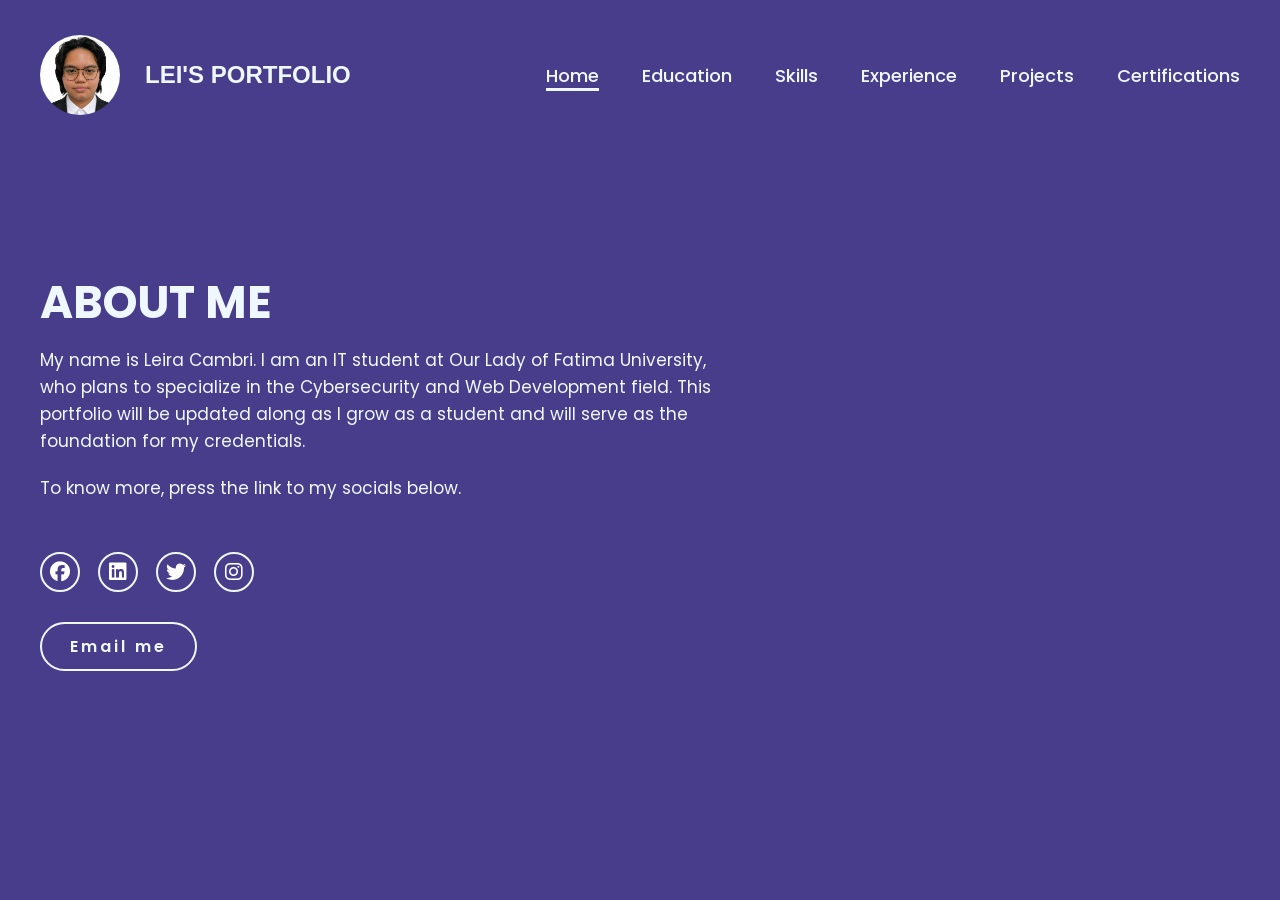
<file: portfolio/index.html>
<!DOCTYPE html>
<html lang="en">
<head>
    <meta charset="UTF-8">
    <meta name="viewport" content="width=device-width">
    <link rel="stylesheet" href="https://cdnjs.cloudflare.com/ajax/libs/font-awesome/6.5.2/css/all.min.css">
    <link rel="stylesheet" href="design.css">
    <title> Portfolio </title>
</head>
<body>
    <header>
        <a href="index.html" class="logo">
            <img src="me.jpg">
            <h1 class="logo-text">LEI'S PORTFOLIO</h1>
        </a>
        <nav>
            <a href="#" class="active">Home</a>
            <a href="educ.html">Education</a>
            <a href="skills.html">Skills</a>
            <a href="exp.html">Experience</a>
            <a href="proj.html">Projects</a>
            <a href="certs.html">Certifications</a>
        </nav>
    </header>
    <section class="home">
        <div class="home-content">
            <h1>ABOUT ME</h1>
            <p>My name is Leira Cambri. I am an IT student at Our Lady of Fatima University, who plans to specialize in the Cybersecurity and Web Development field. This portfolio will be updated along as I grow as a student and will serve as the foundation for my credentials.</p>
            <p>To know more, press the link to my socials below.</p>
            <div class="social-icons">
                <a href="https://www.facebook.com/leira.cambri.13" target="_blank" rel="noopener norefferer">
                    <i class="fa-brands fa-facebook"></i></a>
                <a href="https://www.linkedin.com/in/leira-cambri-b0694040b/" target="_blank" rel="noopener norefferer">
                    <i class="fa-brands fa-linkedin"></i></a>
                <a href="#">
                    <i class="fa-brands fa-twitter"></i></a>
                <a href="https://www.instagram.com/lei_ezzz/" target="_blank" rel="noopener norefferer">
                    <i class="fa-brands fa-instagram"></i></a>
            </div>
        </div>
        <a href="#" class="btn">Email me</a>
    </section>
</body>
</html>
</file>
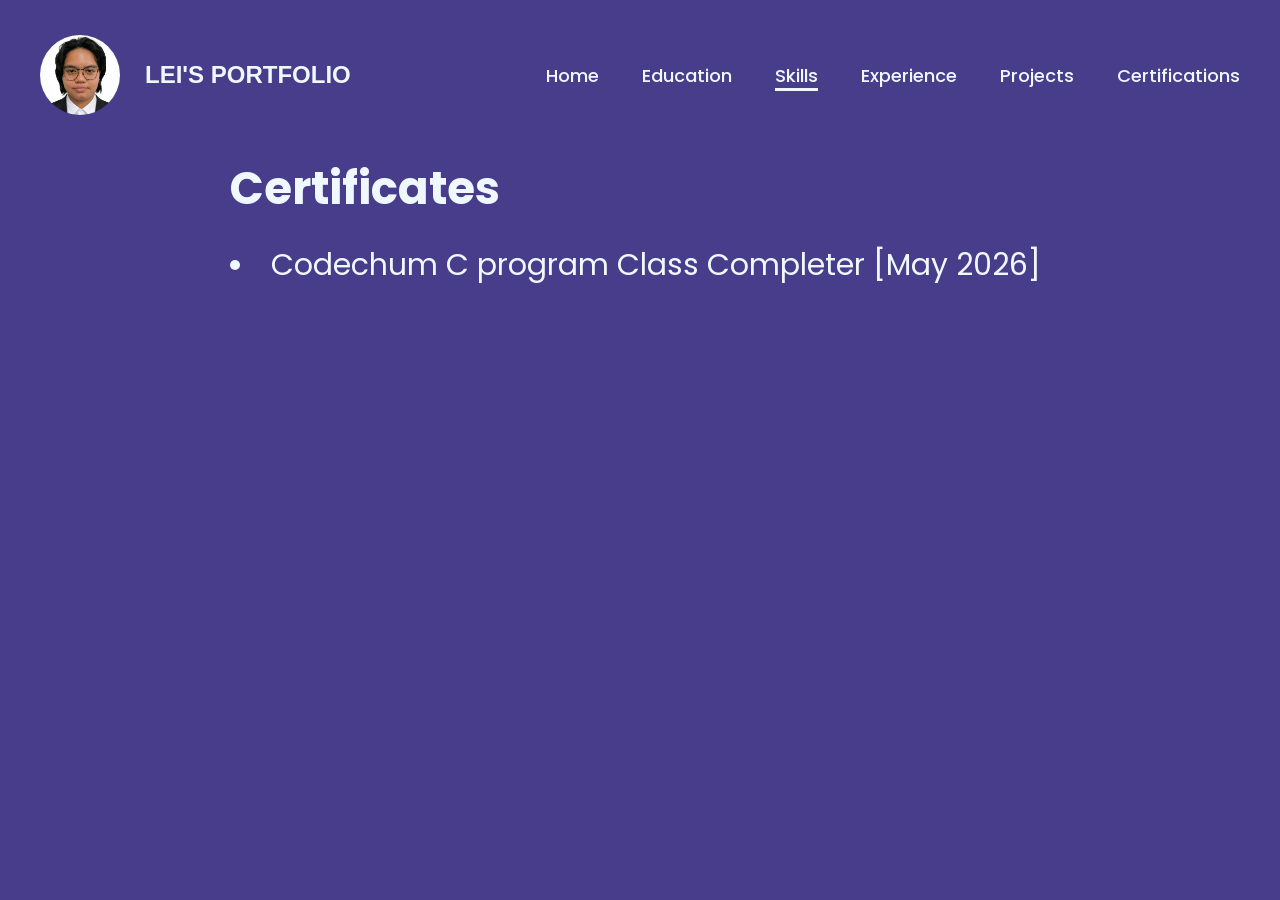
<file: portfolio/certs.html>
<!DOCTYPE html>
<html lang="en">
<head>
    <meta charset="UTF-8">
    <meta name="viewport" content="width=device-width, initial-scale=1.0">
    <title>My Skills</title>
    <link rel="stylesheet" href="design.css"> 
</head>
<body>
    <header>
        <a href="index.html" class="logo">
            <img src="me.jpg" alt="Lei Profile Picture">
            <h1 class="logo-text">LEI'S PORTFOLIO</h1>
        </a>
        <nav>
            <a href="index.html">Home</a>
            <a href="educ.html">Education</a>
            <a href="skills.html" class="active">Skills</a>
            <a href="exp.html">Experience</a>
            <a href="proj.html">Projects</a>
            <a href="certs.html">Certifications</a>
        </nav>
    </header>
    <section class="certs">
        <div class="certs-content">
        <h1>Certificates</h1>
        <li>Codechum C program Class Completer [May 2026]<iframe src="CambriLeira.pdf" width="100%" height="500px" style="border: none;"></iframe>
        </li>
        <li>[To be added]</li>
        <li>[To be added]</li>
        <li>[To be added]</li>
        </div>
    </section>
</body>
</html>
</file>
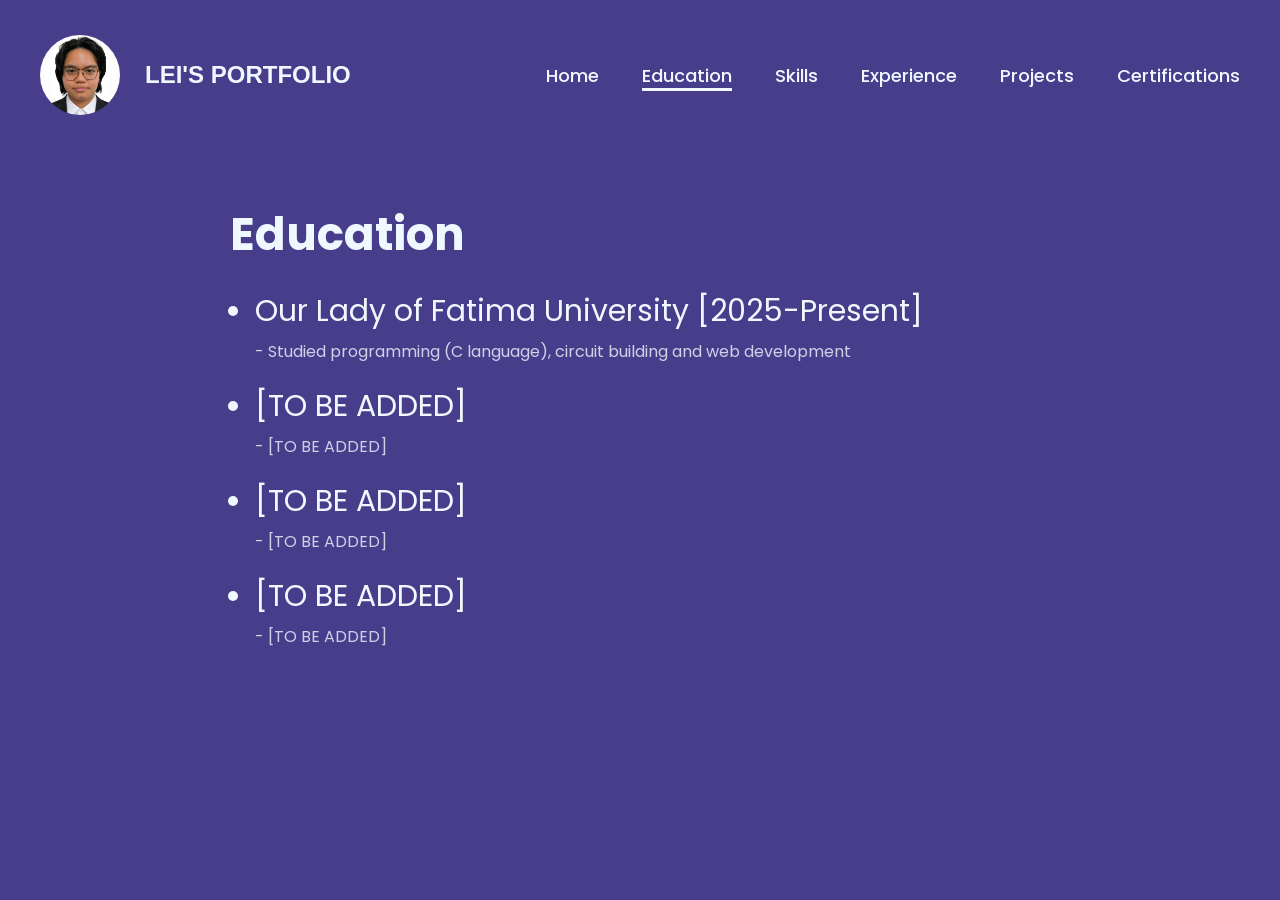
<file: portfolio/educ.html>
<!DOCTYPE html>
<html lang="en">
<head>
    <meta charset="UTF-8">
    <meta name="viewport" content="width=device-width, initial-scale=1.0">
    <title>My Skills</title>
    <link rel="stylesheet" href="design.css"> 
</head>
<body>
    <header>
        <a href="index.html" class="logo">
            <img src="me.jpg" alt="Lei Profile Picture">
            <h1 class="logo-text">LEI'S PORTFOLIO</h1>
        </a>
        <nav>
            <a href="index.html">Home</a>
            <a href="educ.html" class="active">Education</a>
            <a href="skills.html">Skills</a>
            <a href="exp.html">Experience</a>
            <a href="proj.html">Projects</a>
            <a href="certs.html">Certifications</a>
        </nav>
    </header>
    <section class="educ">
        <div class="educ-content">
            <h1>Education</h1>
            <ul>
                <li>Our Lady of Fatima University [2025-Present]
                    <p>- Studied programming (C language), circuit building and web development</p>
                </li>
                <li>[TO BE ADDED]
                    <p>- [TO BE ADDED]</p>
                </li>
                <li>[TO BE ADDED]
                    <p>- [TO BE ADDED]</p>
                </li>
                <li>[TO BE ADDED]
                    <p>- [TO BE ADDED]</p>
                </li>
            </ul>
        </div>
    </section>
</body>
</html>
</file>
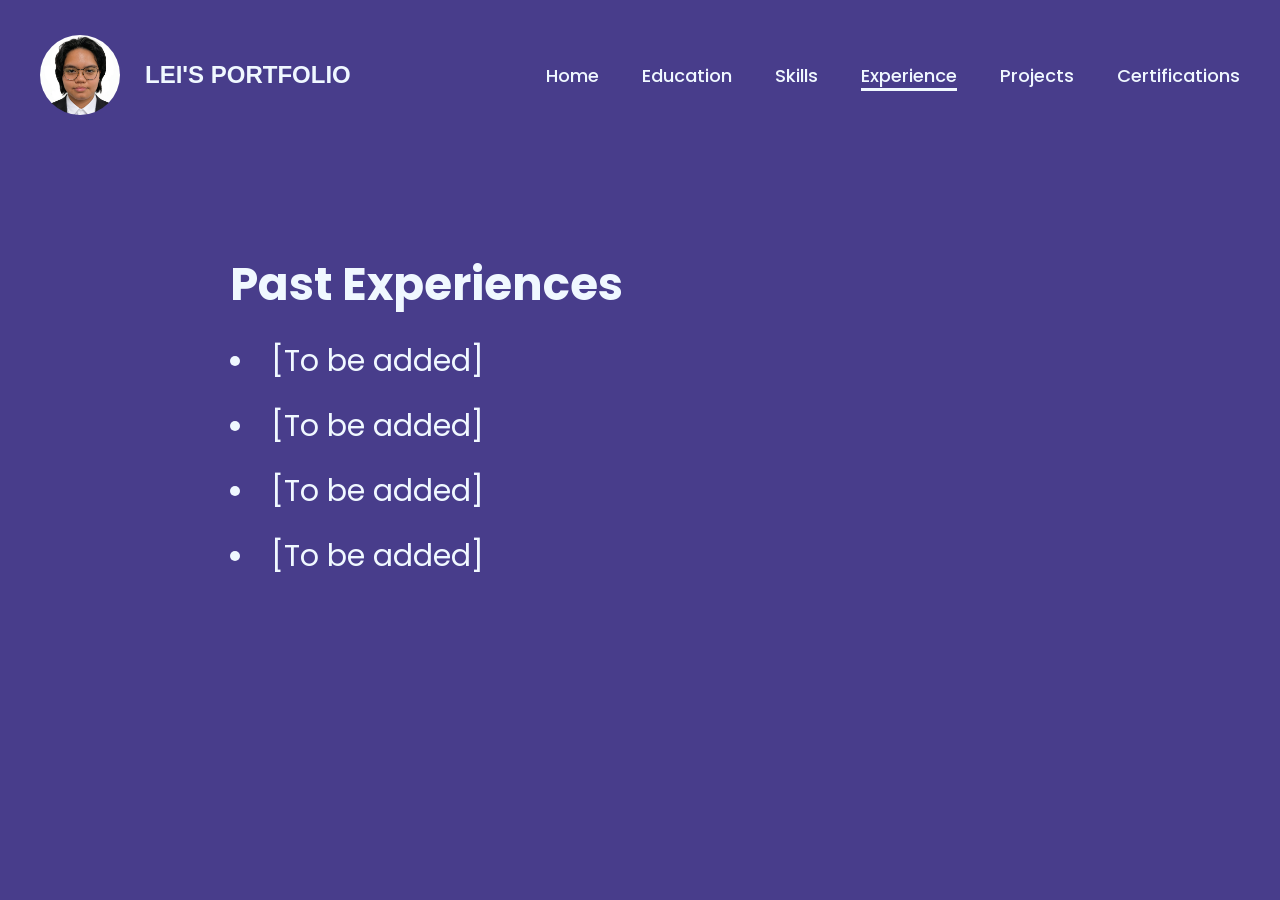
<file: portfolio/exp.html>
<!DOCTYPE html>
<html lang="en">
<head>
    <meta charset="UTF-8">
    <meta name="viewport" content="width=device-width, initial-scale=1.0">
    <title>My Skills</title>
    <link rel="stylesheet" href="design.css"> 
</head>
<body>
    <header>
        <a href="index.html" class="logo">
            <img src="me.jpg" alt="Lei Profile Picture">
            <h1 class="logo-text">LEI'S PORTFOLIO</h1>
        </a>
        <nav>
            <a href="index.html">Home</a>
            <a href="educ.html">Education</a>
            <a href="skills.html">Skills</a>
            <a href="exp.html" class="active">Experience</a>
            <a href="proj.html">Projects</a>
            <a href="certs.html">Certifications</a>
        </nav>
    </header>
    <section class="exp">
        <div class="exp-content">
        <h1>Past Experiences</h1>
        <li>[To be added]</li>
        <li>[To be added]</li>
        <li>[To be added]</li>
        <li>[To be added]</li>
        </div>
    </section>
</body>
</html>
</file>
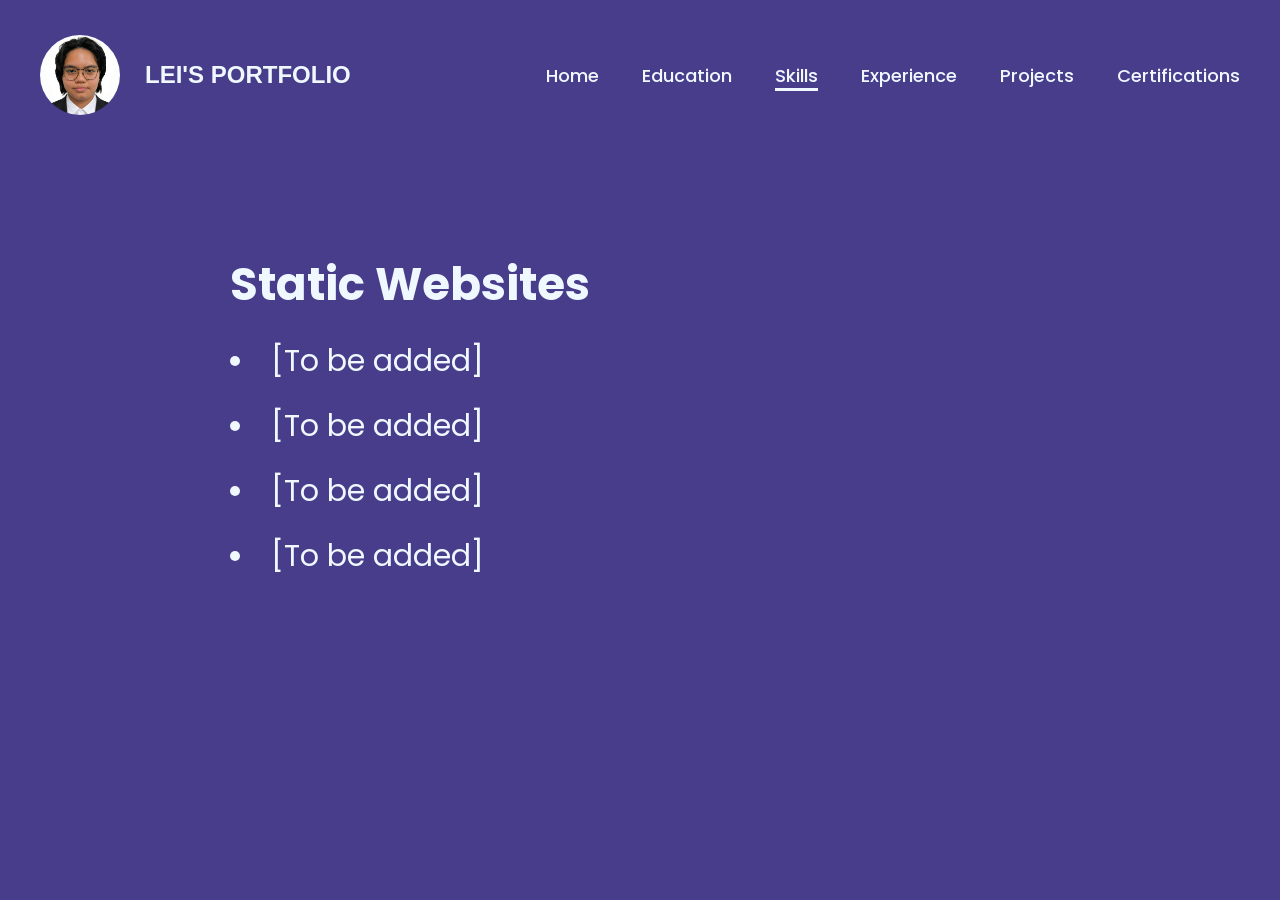
<file: portfolio/proj.html>
<!DOCTYPE html>
<html lang="en">
<head>
    <meta charset="UTF-8">
    <meta name="viewport" content="width=device-width, initial-scale=1.0">
    <title>My Skills</title>
    <link rel="stylesheet" href="design.css"> 
</head>
<body>
    <header>
        <a href="index.html" class="logo">
            <img src="me.jpg" alt="Lei Profile Picture">
            <h1 class="logo-text">LEI'S PORTFOLIO</h1>
        </a>
        <nav>
            <a href="index.html">Home</a>
            <a href="educ.html">Education</a>
            <a href="skills.html" class="active">Skills</a>
            <a href="exp.html">Experience</a>
            <a href="proj.html">Projects</a>
            <a href="certs.html">Certifications</a>
        </nav>
    </header>
    <section class="proj">
        <div class="proj-content">
        <h1>Static Websites</h1>
        <li>[To be added]</li>
        <li>[To be added]</li>
        <li>[To be added]</li>
        <li>[To be added]</li>
        </div>
    </section>
</body>
</html>
</file>
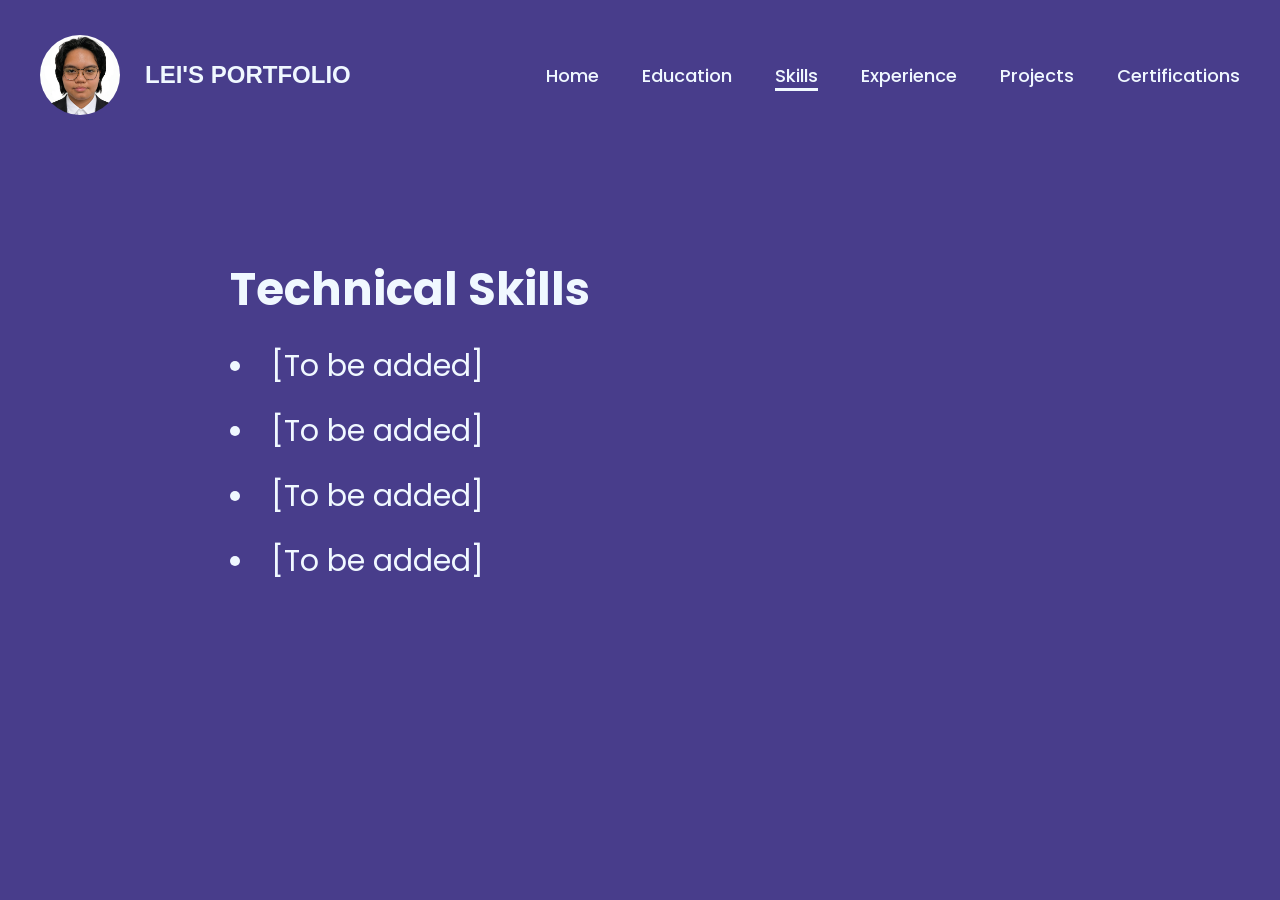
<file: portfolio/skills.html>
<!DOCTYPE html>
<html lang="en">
<head>
    <meta charset="UTF-8">
    <meta name="viewport" content="width=device-width, initial-scale=1.0">
    <title>My Skills</title>
    <link rel="stylesheet" href="design.css"> 
</head>
<body>
    <header>
        <a href="index.html" class="logo">
            <img src="me.jpg" alt="Lei Profile Picture">
            <h1 class="logo-text">LEI'S PORTFOLIO</h1>
        </a>
        <nav>
            <a href="index.html">Home</a>
            <a href="educ.html">Education</a>
            <a href="skills.html" class="active">Skills</a>
            <a href="exp.html">Experience</a>
            <a href="proj.html">Projects</a>
            <a href="certs.html">Certifications</a>
        </nav>
    </header>
    <section class="skill">
        <div class="skill-content">
        <h1>Technical Skills</h1>
        <li>[To be added]</li>
        <li>[To be added]</li>
        <li>[To be added]</li>
        <li>[To be added]</li>
        </div>
    </section>
</body>
</html>
</file>
<file: portfolio/design.css>
@import url(https://fonts.googleapis.com/css2?family=Poppins:wght@100;200;300;400;500;600&display=swap);

*{
    margin:0;
    padding:0;
    box-sizing: border-box;
    text-decoration: none;
    border: none;
    outline: none;
    font-family:'Poppins',sans-serif;
}

html{
    font-size: 62.5%;
}

body{
    width: 100%;
    height: 100vh;
    overflow-x: hidden;
    background-color:darkslateblue;
    color:aliceblue;
}

header{
    margin-top: 15px;
    position: fixed;
    top: 0;
    left: 10;
    width: 100%;
    padding: 20px 40px;
    background-color: transparent;
    filter: drop-shadow(10px);
    display:flex;
    justify-content: space-between;
    align-items: center;
    z-index: 100;
}

.logo{
    display: flex;
    align-items: center;
    text-decoration: none;
}


.logo-text{
    font-size: 24px;
    color:aliceblue;
    margin: 0;
    margin-left: 25px;
    font-style: normal;
    font-family:sans-serif;
}


.logo img{
    height: 80px;
    width: auto;
    border-radius: 50%;
}

nav a{
    font-size: 1.8rem;
    color:aliceblue;
    margin-left: 4rem;
    font-weight: 500;
    transition: 0.3s ease;
    border-bottom: 3px solid transparent;
}

nav a:hover,
nav a.active{
    color:aliceblue;
    border-bottom: 3px solid aliceblue;
}

@media(max-width:995px){
    nav{
        position: absolute;
        top: 100%;
        right: 0;
        width: 40%;
        border-left: 3px solid aliceblue;
        border-bottom: 3px solid aliceblue;
        border-bottom-left-radius: 2rem;
        padding: 1rem solid;
        background-color: darkslateblue;
        border-top: 0.1rem solid rgba(0,0,0,1);
        gap: 20px
    }

    nav.active{
        display: flex;
    }

    nav a{
        display: block;
        font-size: 2rem;
        margin: 3rem;
    }

    nav a:hover,
    nav a.active{
        text-decoration: none;
        padding: 1rem;
        padding-bottom: 3px;
        border-radius: 0.5rem;
        border-bottom: 3px solid aliceblue;
    }
}

section{
    min-height: 100vh;
    padding: 8rem 40px;
}

.home{
    display: flex;
    flex-direction: column;
    justify-content: center;
    align-items: flex-start;
    background-color: darkslateblue;
}

.home-content{
    display: flex;
    flex-direction: column;
    align-items: flex-start;
    text-align: left;
    margin-top: 40px;
}

.home-content h1{
    font-size: 4.5rem;
    color: aliceblue;
    margin-bottom: 1rem;
}

.home-content p{
    font-size: 1.7rem;
    color: aliceblue;
    line-height: 1.6;
    max-width: 700px;
    margin-bottom: 2rem;
}

.social-icons a{
    display: inline-flex;
    justify-content: center;
    align-items: center;
    width: 4rem;
    height: 4rem;
    background-color: transparent;
    border: 0.2rem solid aliceblue;
    font-size: 2rem;
    border-radius: 50%;
    margin: 3rem 1.5rem 3rem 0;
    transition: 0.3s ease;
    color: white;
}

.social-icons a:hover{
    color:black;
    transform: scale(1.3) translateY(-5px);
    background-color: aliceblue;
}

.btn{
    display: inline-block;
    padding: 1rem 2.8rem;
    background-color: darkslateblue;
    border-radius: 4rem;
    font-size: 1.6rem;
    color: aliceblue;
    letter-spacing: 0.3rem;
    font-weight: 600;
    border: 2px solid aliceblue;
    transition: 0.3s ease;
    cursor: pointer;
}

.btn:hover{
    transform:scale3d(1.03);
    background-color: aliceblue;
    color: black;
}

.skill{
    display: flex;
    flex-direction: column;
    justify-content: center;
    align-items: center;
    background-color: darkslateblue;
    min-height: 100vh;
    padding: 0 20px;
}
.skill-content{
    display: flex;
    flex-direction: column;
    align-items: flex-start;
    text-align: left;
    margin: 40px auto 0 auto;
    max-width: 900px;
    width: 100%;
    max-height: 70vh;
    overflow-y: auto;
    padding-right: 25px;
    padding-left: 40px;
    padding-bottom: 80px;
}

.skill-content h1{
    font-size: 4.5rem;
    color: aliceblue;
    margin-bottom: 2rem;
    text-align: left;
}

.skill-content li{
    font-size: 3rem;
    color: aliceblue;
    margin-bottom: 2rem;
    list-style-type: disc;
    list-style-position: outside;
}

.educ{
    display: flex;
    flex-direction: column;
    justify-content: center;
    align-items: center;
    background-color: darkslateblue;
    min-height: 100vh;
    padding: 0 20px;
}

.educ-content{
    display: flex;
    flex-direction: column;
    align-items: flex-start;
    text-align: left;
    margin: 40px auto 0 auto;
    max-width: 900px;
    width: 100%;
    max-height: 70vh;
    overflow-y: auto;
    padding-right: 25px;
    padding-left: 40px;
    padding-bottom: 70px;
}

.educ-content h1{
    font-size: 4.5rem;
    color: aliceblue;
    margin-bottom: 2rem;
    text-align: left;
}

.educ-content ul{
    text-align: left;
    width: 100%;
    padding-left: 2.5rem;
    list-style-position: outside;
    list-style-type: disc;
}

.educ-content li{
    font-size: 3rem;
    color: aliceblue;
    margin-bottom: 2rem;
    list-style-type: disc;
    list-style-position: outside;
}

.educ-content p{
    font-size: 1.6rem;
    margin-top: 0.6rem;
    line-height: 1.5;
    color: rgba(240,248,255,0.8);
    padding-left: 0;
    text-align: left;
}

.exp{
    display: flex;
    flex-direction: column;
    justify-content: center;
    align-items: center;
    background-color: darkslateblue;
    min-height: 100vh;
    padding: 0 20px;
}

.exp-content{
    display: flex;
    flex-direction: column;
    align-items: flex-start;
    text-align: left;
    margin: 40px auto 0 auto;
    max-width: 900px;
    width: 100%;
    max-height: 70vh;
    overflow-y: auto;
    padding-right: 25px;
    padding-left: 40px;
    padding-bottom: 90px;
}

.exp-content h1{
    font-size: 4.5rem;
    color: aliceblue;
    margin-bottom: 2rem;
    text-align: left;
}

.exp-content li{
    font-size: 3rem;
    color: aliceblue;
    margin-bottom: 2rem;
    list-style-type: disc;
    list-style-position: outside;
}

.proj{
    display: flex;
    flex-direction: column;
    justify-content: center;
    align-items: center;
    background-color: darkslateblue;
    min-height: 100vh;
    padding: 0 20px;
}

.proj-content{
    display: flex;
    flex-direction: column;
    align-items: flex-start;
    text-align: left;
    margin: 40px auto 0 auto;
    max-width: 900px;
    width: 100%;
    max-height: 70vh;
    overflow-y: auto;
    padding-right: 25px;
    padding-left: 40px;
    padding-bottom: 90px;
}

.proj-content h1{
    font-size: 4.5rem;
    color: aliceblue;
    margin-bottom: 2rem;
    text-align: left;
}

.proj-content li{
    font-size: 3rem;
    color: aliceblue;
    margin-bottom: 2rem;
    list-style-type: disc;
    list-style-position: outside;
}

.certs{
    display: flex;
    flex-direction: column;
    justify-content: center;
    align-items: center;
    background-color: darkslateblue;
    min-height: 100vh;
    padding: 0 20px;
}

.certs-content{
    display: flex;
    flex-direction: column;
    align-items: flex-start;
    text-align: center;
    margin: 40px auto 0 auto;
    max-width: 900px;
    width: 100%;
    max-height: 70vh;
    overflow-y: auto;
    padding-right: 25px;
    padding-left: 40px;
    padding-bottom: 90px;
}

.certs-content h1{
    font-size: 4.5rem;
    color: aliceblue;
    margin-bottom: 2rem;
    text-align: center;
}

.certs-content li{
    font-size: 3rem;
    color: aliceblue;
    margin-bottom: 6rem;
    list-style-type: disc;
    list-style-position: outside;
}

.certs-content li iframe{
    display: block;
    margin: 35px auto 0 auto;
    width: 65%;
    height: 400px;
    border: none;
}
</file>
